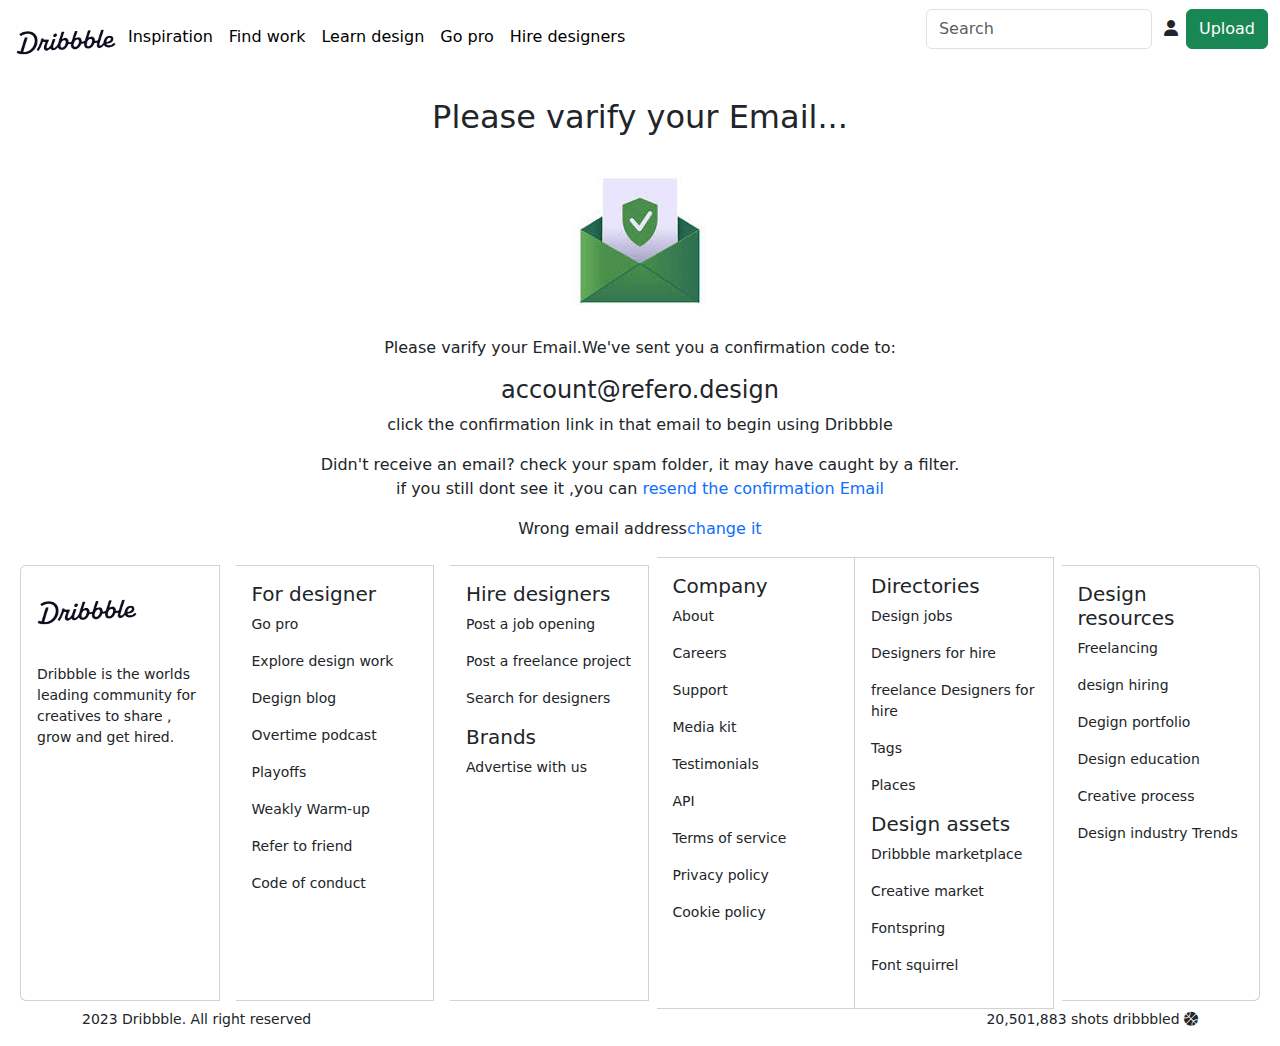
<file: home.html>
<html lang="en">
  <head>
    <meta charset="utf-8" />
    <meta name="viewport" content="width=device-width, initial-scale=1" />
    <title>home</title>
    <link
      href="https://cdn.jsdelivr.net/npm/bootstrap@5.3.3/dist/css/bootstrap.min.css"
      rel="stylesheet"
      integrity="sha384-QWTKZyjpPEjISv5WaRU9OFeRpok6YctnYmDr5pNlyT2bRjXh0JMhjY6hW+ALEwIH"
      crossorigin="anonymous"
    />
    <link rel="stylesheet" href="style.css" />
    <link rel="stylesheet" href="https://cdnjs.cloudflare.com/ajax/libs/font-awesome/6.5.2/css/all.min.css"/>
  </head>
  <body>
    <nav class="navbar navbar-expand-lg">
      <div class="container-fluid">
        <img class="logo m-1"
          src="img/images.png"
        />

        <button
          class="navbar-toggler"
          type="button"
          data-bs-toggle="collapse"
          data-bs-target="#navbarSupportedContent"
          aria-controls="navbarSupportedContent"
          aria-expanded="false"
          aria-label="Toggle navigation"
        >
          <span class="navbar-toggler-icon"></span>
        </button>
        <div class="collapse navbar-collapse" id="navbarSupportedContent">
          <ul class="navbar-nav me-auto mb-2 mb-lg-0">
            <li class="nav-item">
              <a class="nav-link active" aria-current="page" href="#">Inspiration</a>
            </li>
            <li class="nav-item">
              <a class="nav-link active" aria-current="page" href="#">Find work</a>
            </li>
            <li class="nav-item">
              <a class="nav-link active" aria-current="page" href="#">Learn design</a>
            </li>
            <li class="nav-item">
              <a class="nav-link active" aria-current="page" href="#">Go pro</a>
            </li>
            <li class="nav-item">
              <a class="nav-link active" aria-current="page" href="#">Hire designers</a>
            </li>
           
          </ul>
          <form class="d-flex" role="search">
            <input
              class="form-control me-1"
              type="search"
              placeholder="Search"
              aria-label="Search"
            />
            <ul class="navbar-nav me-auto mb-2 mb-lg-0">
              <li class="nav-item m-2">
                <i class="fa-solid fa-user"></i>
              </li>
              
             
            </ul>
           
            <button class="btn btn-success" type="submit">
             Upload
            </button>
          </form>
        </div>
      </div>
    </nav>

    <div class="container mt-4 text-center">
      <h2 class="font-weight-bold">Please varify your Email...</h2>
      <img src="[data-uri]">
      <p>Please varify your Email.We've sent you a confirmation code to:</p>
      <h4>account@refero.design</h4>
      <p>click the confirmation link in that email to begin using Dribbble</p>

      <p class="text-center">
        Didn't receive an email? check your spam folder, it may have caught by a
        filter. <br />
        if you still dont see it ,you can
        <a class="link text-decoration-none" href="#">resend the confirmation Email</a>
      </p>
      <p>
        Wrong email address<a class="link text-decoration-none" href="#">change it</a>
      </p>
    </div>
     <div class= "container-fluid">
    <div class="card-group">
      <div class="card m-2">
        <img class="logo m-3"
          src="img/images.png"
        />
        <div class="card-body">
          <p class="card-text small">
            Dribbble is the worlds leading community for creatives to share , grow and get hired.
          </p>
         
        </div>
      </div>

      <div class="card m-2">
        <div class="card-body">
          <h5 class="card-title">For designer</h5>
          <p><a class="link-dark text-decoration-none small" href="#">Go pro</a></p>
          <p>
            <a class="link-dark text-decoration-none small" href="#"
              >Explore design work</a
            >
          </p>
          <p><a class="link-dark text-decoration-none small" href="#">Degign blog</a></p>
          <p>
            <a class="link-dark text-decoration-none small" href="#">Overtime podcast</a>
          </p>
          <p><a class="link-dark text-decoration-none small" href="#">Playoffs</a></p>
          <p>
            <a class="link-dark text-decoration-none small" href="#">Weakly Warm-up</a>
          </p>
          <p>
            <a class="link-dark text-decoration-none small" href="#">Refer to friend</a>
          </p>
          <p>
            <a class="link-dark text-decoration-none small" href="#">Code of conduct</a>
          </p>
        </div>
      </div>
      <div class="card m-2">
        <div class="card-body">
          <h5 class="card-title">Hire designers</h5>
          <p>
            <a class="link-dark text-decoration-none small" href="#">Post a job opening</a>
          </p>
          <p>
            <a class="link-dark text-decoration-none small" href="#"
              >Post a freelance project</a
            >
          </p>
          <p>
            <a class="link-dark text-decoration-none small" href="#"
              >Search for designers</a
            >
          </p>
          <h5 class="card-title">Brands</h5>
          <p>
            <a class="link-dark text-decoration-none small" href="#">Advertise with us</a>
          </p>
        </div>
      </div>
      <div class="card">
        <div class="card-body">
          <h5 class="card-title">Company</h5>
          <p><a class="link-dark text-decoration-none small" href="#">About</a></p>
          <p><a class="link-dark text-decoration-none small" href="#">Careers</a></p>
          <p><a class="link-dark text-decoration-none small" href="#">Support</a></p>
          <p><a class="link-dark text-decoration-none small" href="#">Media kit</a></p>
          <p>
            <a class="link-dark text-decoration-none small" href="#">Testimonials</a>
          </p>
          <p><a class="link-dark text-decoration-none small" href="#">API</a></p>
          <p>
            <a class="link-dark text-decoration-none small" href="#">Terms of service</a>
          </p>
          <p>
            <a class="link-dark text-decoration-none small" href="#">Privacy policy</a>
          </p>
          <p>
            <a class="link-dark text-decoration-none small" href="#">Cookie policy</a>
          </p>
        </div>
      </div>
      <div class="card">
        <div class="card-body">
          <h5 class="card-title">Directories</h5>
          <p><a class="link-dark text-decoration-none small" href="#">Design jobs</a></p>
          <p>
            <a class="link-dark text-decoration-none small" href="#">Designers for hire</a>
          </p>
          <p>
            <a class="link-dark text-decoration-none small" href="#"
              >freelance Designers for hire
            </a>
          </p>
          <p><a class="link-dark text-decoration-none small" href="#">Tags</a></p>
          <p><a class="link-dark text-decoration-none small" href="#">Places</a></p>
          <h5 class="card-title">Design assets</h5>
          <p>
            <a class="link-dark text-decoration-none small" href="#"
              >Dribbble marketplace</a
            >
          </p>
          <p>
            <a class="link-dark text-decoration-none small" href="#">Creative market</a>
          </p>
          <p><a class="link-dark text-decoration-none small" href="#">Fontspring</a></p>
          <p>
            <a class="link-dark text-decoration-none small" href="#">Font squirrel</a>
          </p>
        </div>
      </div>
      <div class="card m-2">
        <div class="card-body">
          <h5 class="card-title">Design resources</h5>
          <p><a class="link-dark text-decoration-none small" href="#">Freelancing</a></p>
          <p>
            <a class="link-dark text-decoration-none small" href="#">design hiring</a>
          </p>
          <p>
            <a class="link-dark text-decoration-none small" href="#">Degign portfolio</a>
          </p>
          <p>
            <a class="link-dark text-decoration-none small" href="#">Design education</a>
          </p>
          <p>
            <a class="link-dark text-decoration-none small" href="#">Creative process</a>
          </p>
          <p>
            <a class="link-dark text-decoration-none small" href="#"
              >Design industry Trends</a
            >
          </p>
        </div>
      </div>
      </div>
<div class="container">
      <div class="row">
        <div class="col-6">
          <p class="small">2023 Dribbble. All right reserved</p> 
        </div>
        <div class="col-6">
        
        <p class="small float-end">20,501,883 shots dribbbled <i class="fa-solid fa-basketball"></i></p>
        </div>
      </div> 
    </div>
   
    <script
      src="https://cdn.jsdelivr.net/npm/bootstrap@5.3.3/dist/js/bootstrap.bundle.min.js"
      integrity="sha384-YvpcrYf0tY3lHB60NNkmXc5s9fDVZLESaAA55NDzOxhy9GkcIdslK1eN7N6jIeHz"
      crossorigin="anonymous"
    ></script>
  </body>
</html>
</file>
<file: style.css>
body {
  padding: 0;
  margin: 0;
}

.logo {
  height: 50px;
  width: 100px;
}
#bgimg {
  background-image: url("https://images.unsplash.com/photo-1484807352052-23338990c6c6?w=800&auto=format&fit=crop&q=60&ixlib=rb-4.0.3&ixid=M3wxMjA3fDB8MHxzZWFyY2h8Mzh8fHdlYiUyMGRlc2lnbnxlbnwwfHwwfHx8MA%3D%3D");
  height: 650px;
}
#preview{
  height: 99.46px;
  width: 166px;
  border: 1px solid gray;
  border-radius: 100%;
}
#bg{
  height: 99.46px;
  width: 166px;
  border: 1px solid gray;
  border-radius: 100%;
  
  
  
 
}
</file>
